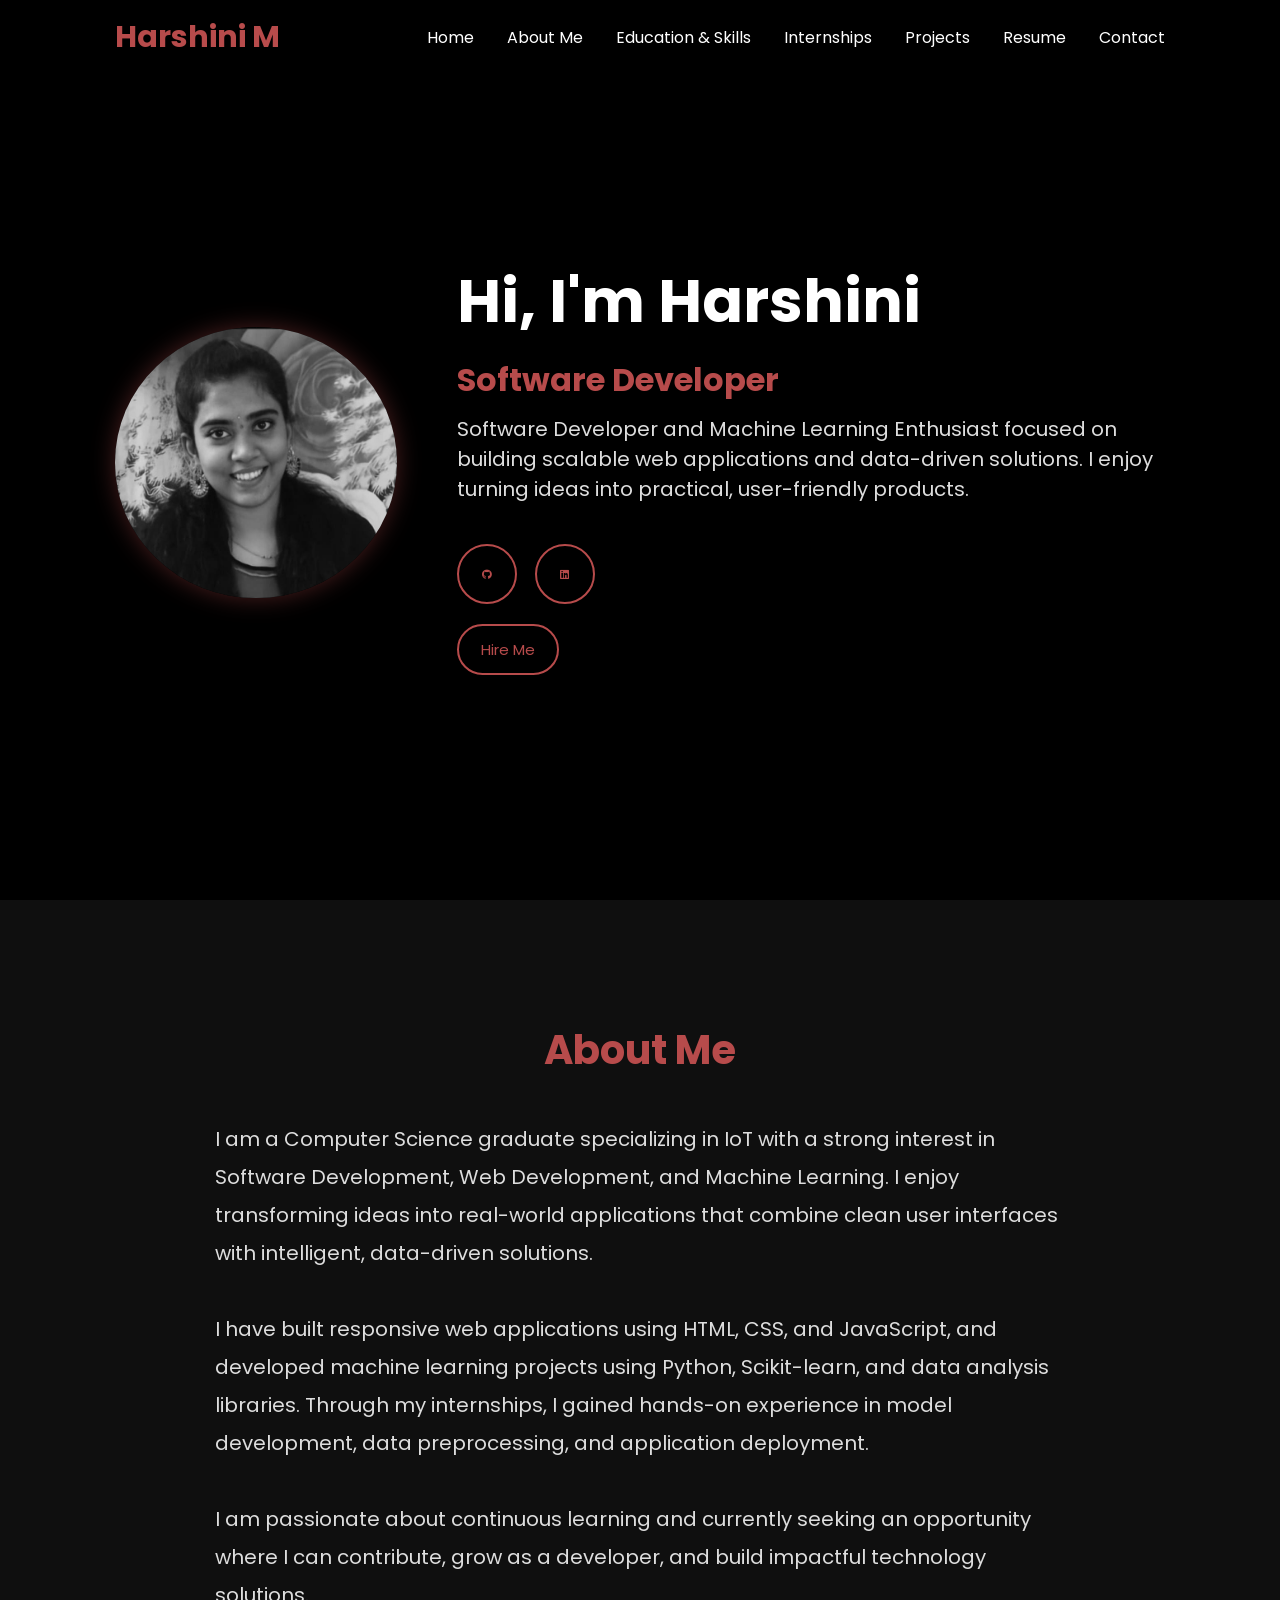
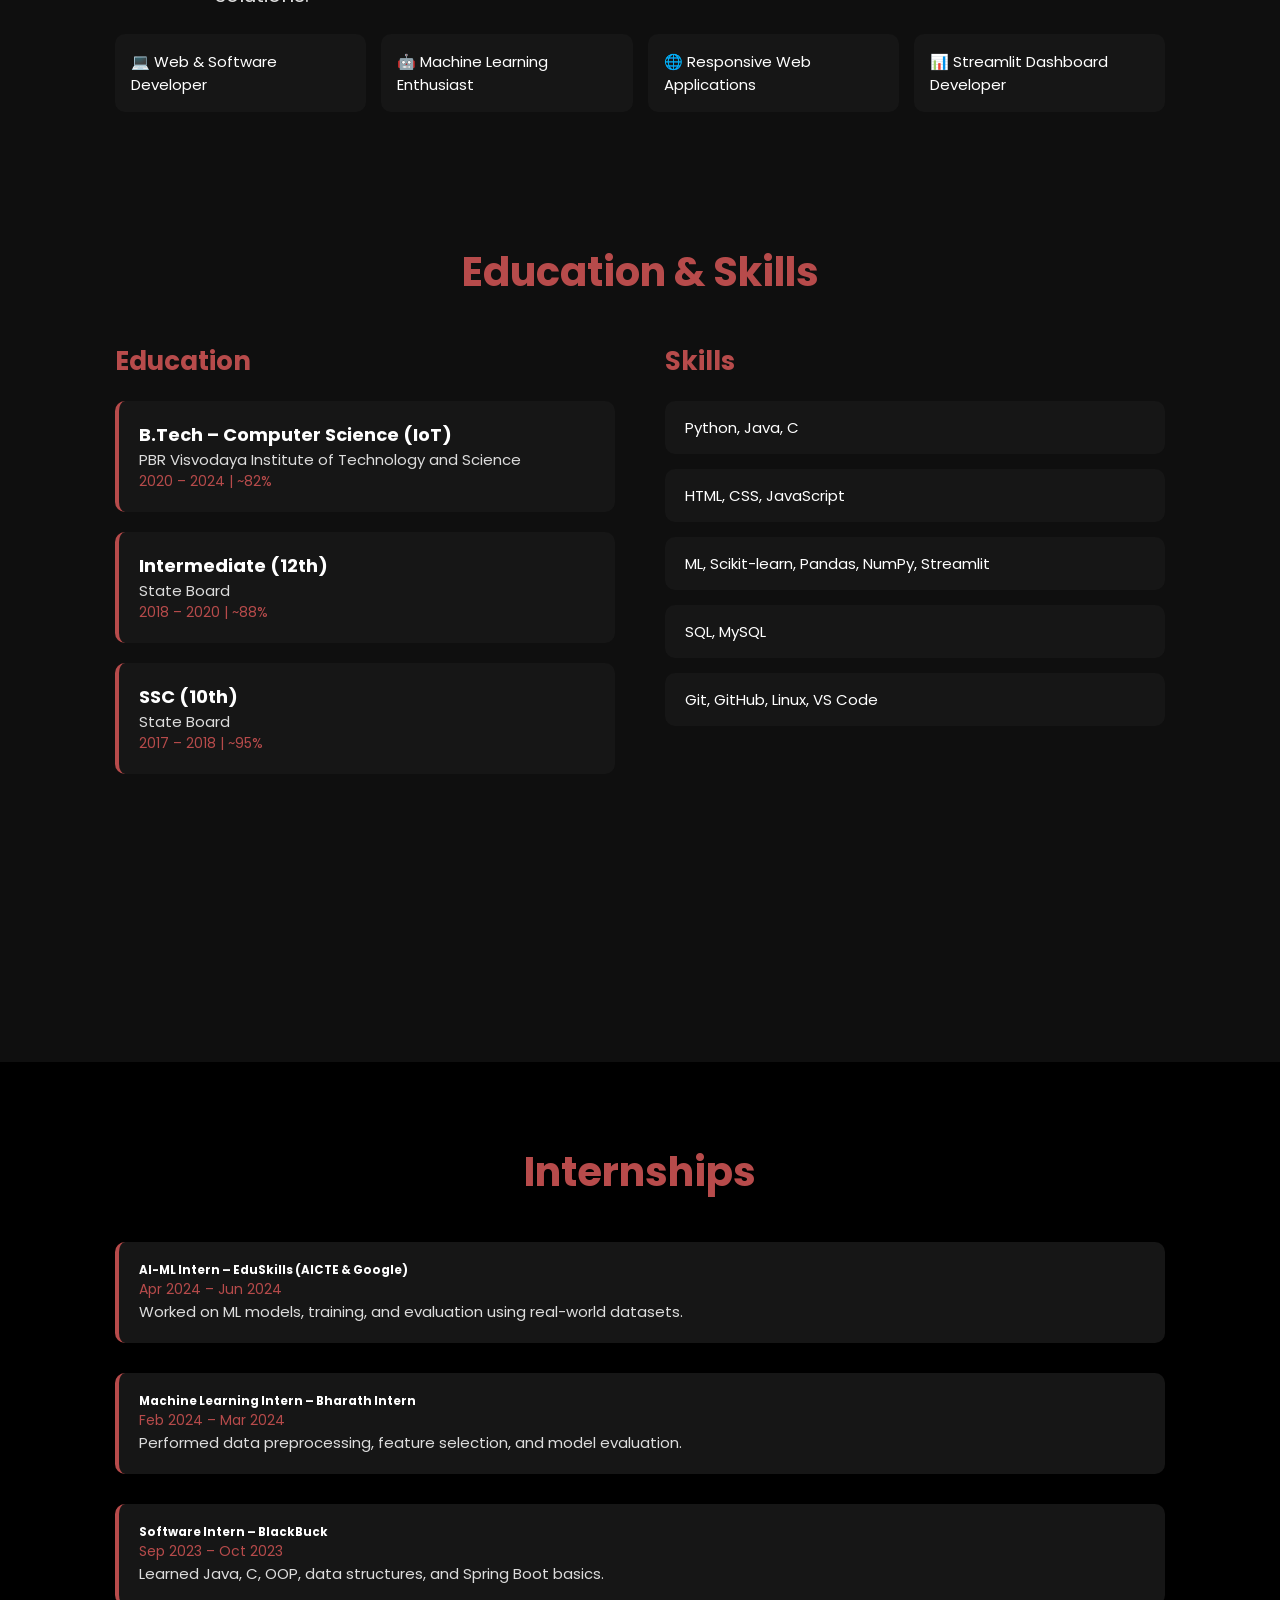
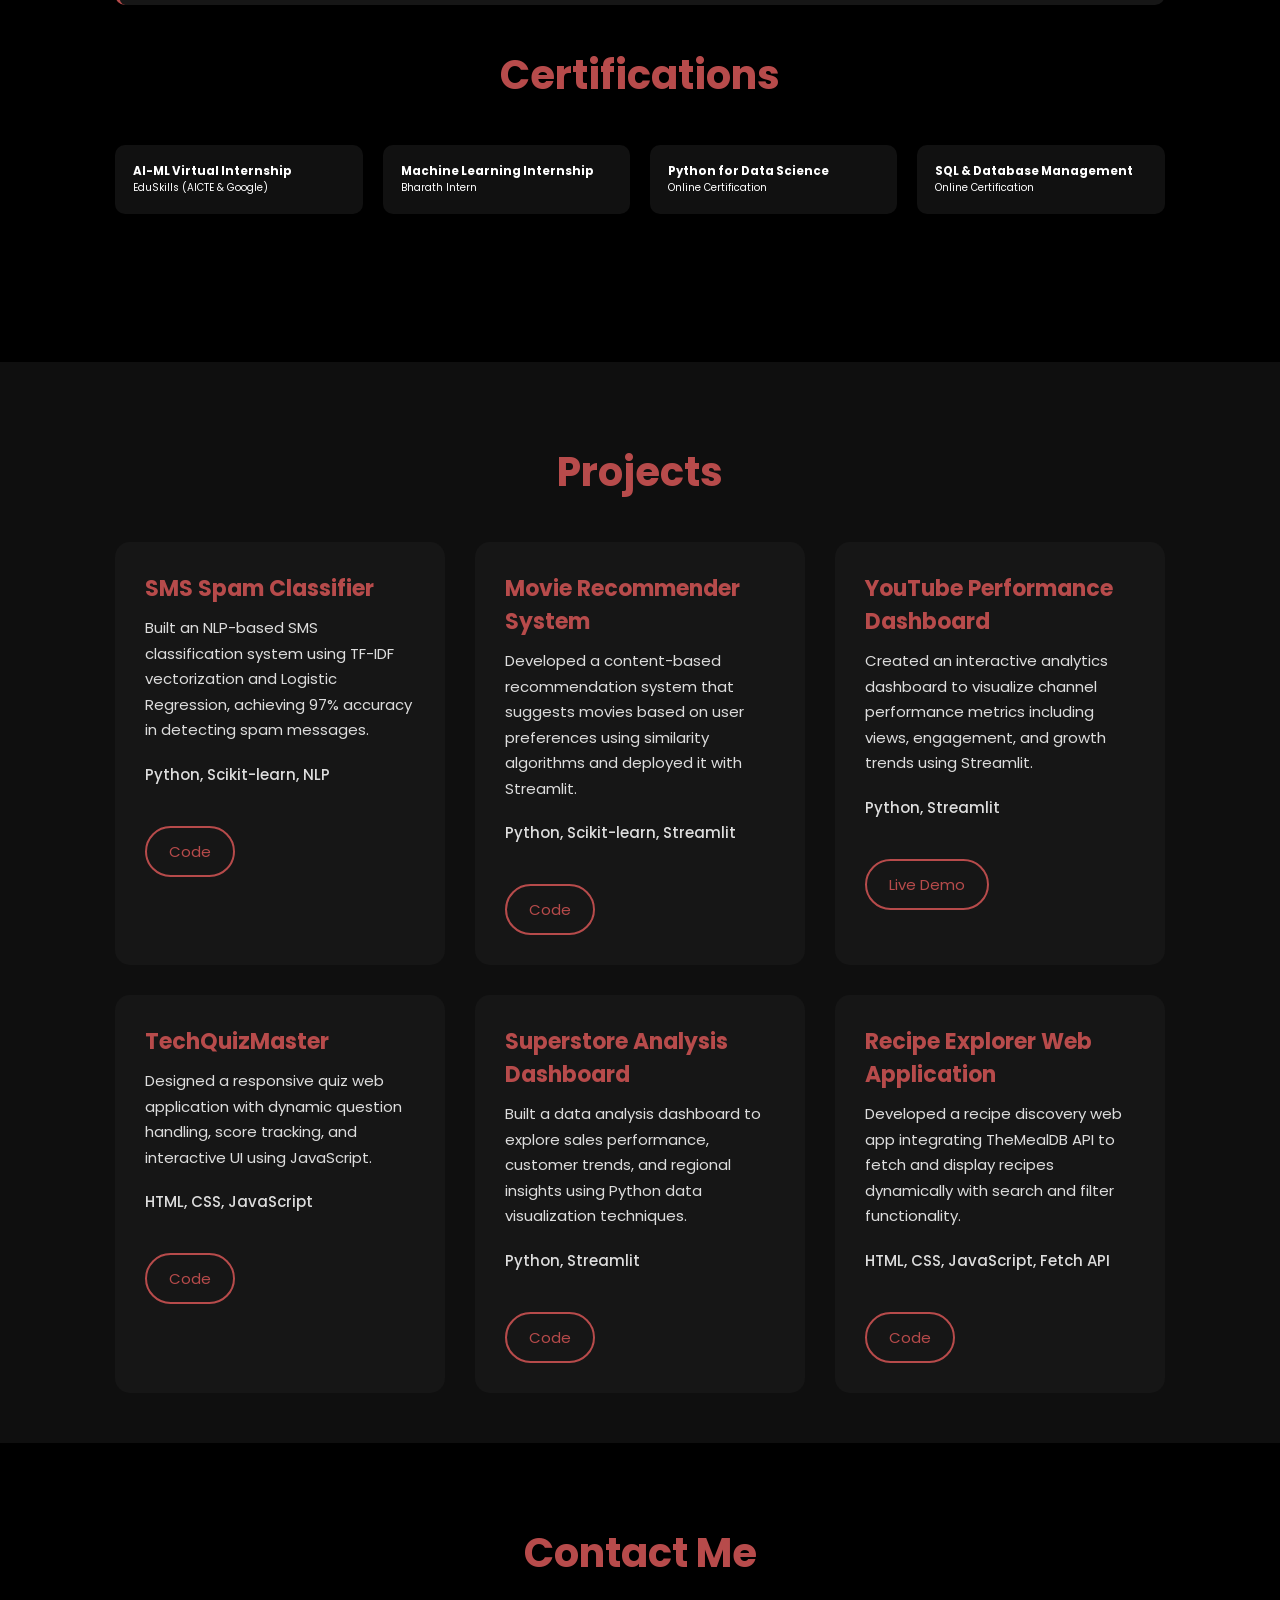
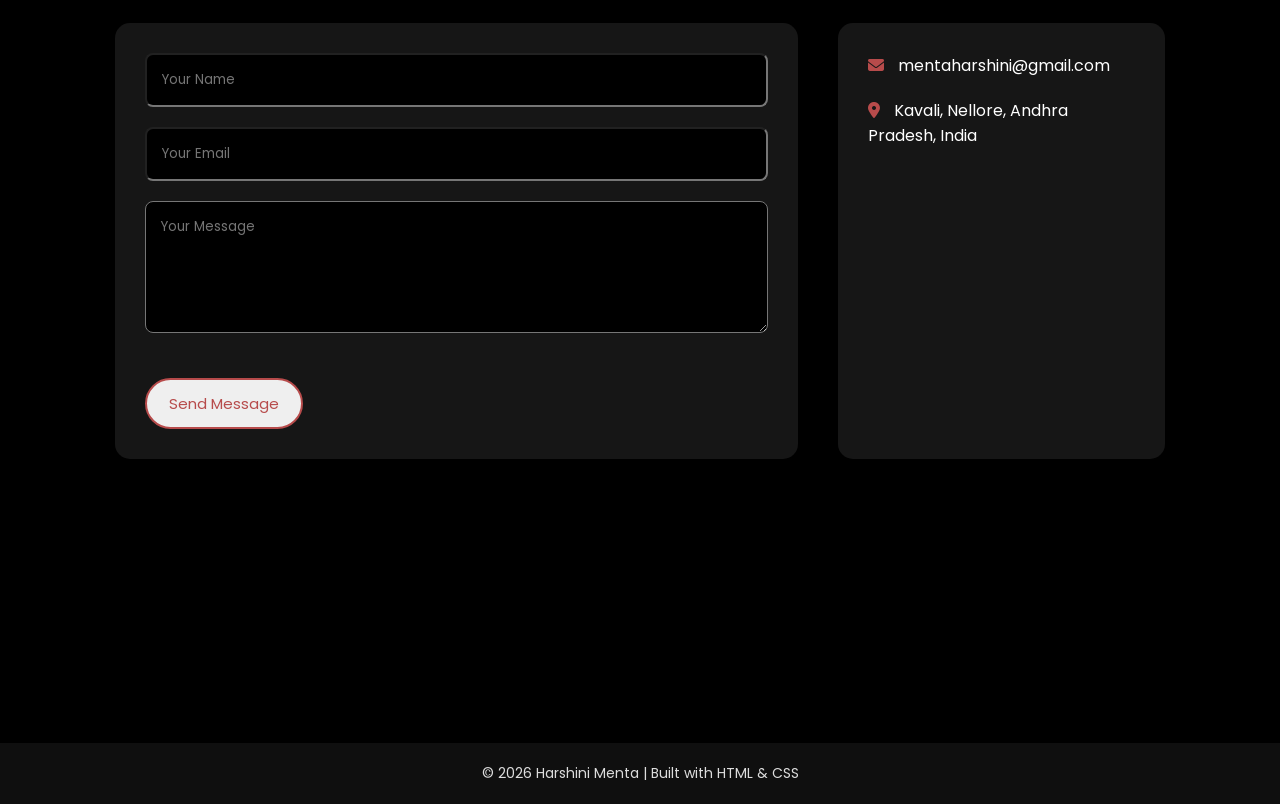
<file: index.html>
<!DOCTYPE html>
<html lang="en">
<head>
    <meta charset="UTF-8">
    <meta name="viewport" content="width=device-width, initial-scale=1.0">
    <title>Portfolio</title>
    <link rel="stylesheet" href="style.css">
    <link rel="stylesheet" href="https://cdnjs.cloudflare.com/ajax/libs/font-awesome/6.5.1/css/all.min.css">
    <link rel="icon" href="favicon.ico">
</head>
<body>

<header>
    <a href="#" class="logo">Harshini M</a>
    <nav>
        <a href="#home" >Home</a>
        <a href="#about" >About Me</a>
        <a href="#education">Education & Skills</a>
        <a href="#internships">Internships</a>
        <a href="#projects">Projects</a>
        <a href="MVHarshini.pdf" target="_blank">Resume</a>
        <a href="#contact">Contact</a>
    </nav>
</header>

<!-- HOME -->
<section class="home" id="home">
    <div class="home-img">
        <img src="pic.jpeg" alt="Harshini profile photo">
    </div>

    <div class="home-content">
        <h1>Hi, I'm <span>Harshini</span></h1>

        <!-- FIXED typing text -->
        <h3 class="typing-text"><span></span></h3>

        <p>
        Software Developer and Machine Learning Enthusiast focused on
        building scalable web applications and data-driven solutions.
        I enjoy turning ideas into practical, user-friendly products.
        </p>
        <div class="social-icons home-social">
            <a href="https://github.com/Harshini-Menta" target="_blank">
                <i class="fa-brands fa-github"></i>
            </a>
            <a href="https://www.linkedin.com/in/mentavenkataharshini/" target="_blank">
                <i class="fa-brands fa-linkedin"></i>
            </a>
        </div>
    <a href="#contact" class="btn">Hire Me</a>
    </div>
</section>

<section class="about" id="about">
    <h2 class="section-title">About Me</h2>

    <p class="about-text">
        I am a Computer Science graduate specializing in IoT with a strong
        interest in <span class="highlight">Software Development</span>,
        <span class="highlight">Web Development</span>, and
        <span class="highlight">Machine Learning</span>. I enjoy transforming
        ideas into real-world applications that combine clean user interfaces
        with intelligent, data-driven solutions.

        <br><br>

        I have built responsive web applications using HTML, CSS, and JavaScript,
        and developed machine learning projects using Python, Scikit-learn,
        and data analysis libraries. Through my internships, I gained hands-on
        experience in model development, data preprocessing, and application
        deployment.

        <br><br>

        I am passionate about continuous learning and currently seeking an
        opportunity where I can contribute, grow as a developer, and build
        impactful technology solutions.
    </p>

    <div class="about-highlights">
        <div class="about-card">💻 Web & Software Developer</div>
        <div class="about-card">🤖 Machine Learning Enthusiast</div>
        <div class="about-card">🌐 Responsive Web Applications</div>
        <div class="about-card">📊 Streamlit Dashboard Developer</div>
    </div>

</section>

<section class="edu-skills" id="education">
  <h2 class="section-title">Education & Skills</h2>

  <div class="edu-skills-row">

    <!-- EDUCATION COLUMN -->
    <div class="edu-col">
      <h3 class="sub-title">Education</h3>

      <div class="edu-box">
        <h4>B.Tech – Computer Science (IoT)</h4>
        <p>PBR Visvodaya Institute of Technology and Science</p>
        <span>2020 – 2024 | ~82%</span>
      </div>

      <div class="edu-box">
        <h4>Intermediate (12th)</h4>
        <p>State Board</p>
        <span>2018 – 2020 | ~88%</span>
      </div>

      <div class="edu-box">
        <h4>SSC (10th)</h4>
        <p>State Board</p>
        <span>2017 – 2018 | ~95%</span>
      </div>
    </div>

    <!-- SKILLS COLUMN -->
    <div class="skills-col">
      <h3 class="sub-title">Skills</h3>

      <div class="skill-box">Python, Java, C</div>
      <div class="skill-box">HTML, CSS, JavaScript</div>
      <div class="skill-box">ML, Scikit-learn, Pandas, NumPy, Streamlit</div>
      <div class="skill-box">SQL, MySQL</div>
      <div class="skill-box">Git, GitHub, Linux, VS Code</div>
    </div>

  </div>
</section>

<!-- INTERNSHIPS -->
<section class="internships" id="internships">
    <h2 class="section-title">Internships</h2>

    <div class="edu-box">
        <h3>AI-ML Intern – EduSkills (AICTE & Google)</h3>
        <span>Apr 2024 – Jun 2024</span>
        <p>Worked on ML models, training, and evaluation using real-world datasets.</p>
    </div>

    <div class="edu-box">
        <h3>Machine Learning Intern – Bharath Intern</h3>
        <span>Feb 2024 – Mar 2024</span>
        <p>Performed data preprocessing, feature selection, and model evaluation.</p>
    </div>

    <div class="edu-box">
        <h3>Software Intern – BlackBuck</h3>
        <span>Sep 2023 – Oct 2023</span>
        <p>Learned Java, C, OOP, data structures, and Spring Boot basics.</p>
    </div>

    <!-- CERTIFICATIONS INSIDE INTERNSHIPS -->
    <h2 class="section-title" style="margin-top:40px;">Certifications</h2>

    <div class="certification-grid">
        <div class="edu-card">
            <h3>AI-ML Virtual Internship</h3>
            <p>EduSkills (AICTE & Google)</p>
        </div>

        <div class="edu-card">
            <h3>Machine Learning Internship</h3>
            <p>Bharath Intern</p>
        </div>

        <div class="edu-card">
            <h3>Python for Data Science</h3>
            <p>Online Certification</p>
        </div>

        <div class="edu-card">
            <h3>SQL & Database Management</h3>
            <p>Online Certification</p>
        </div>
    </div>
</section>

<!-- PROJECTS -->
<section class="projects" id="projects">
    <h2 class="section-title">Projects</h2>

    <div class="projects-grid">

        <div class="project-card">
            <h3>SMS Spam Classifier</h3>
            <p class="project-desc">
                Built an NLP-based SMS classification system using TF-IDF 
                vectorization and Logistic Regression, achieving 97% accuracy 
                in detecting spam messages.
            </p>
            <p class="tech">Python, Scikit-learn, NLP</p>
            <a href="https://github.com/Harshini-Menta/SMS-SPAM-Detector" target="_blank" class="btn">Code</a>
        </div>

        <div class="project-card">
            <h3>Movie Recommender System</h3>
            <p class="project-desc">
                Developed a content-based recommendation system that suggests 
                movies based on user preferences using similarity algorithms 
                and deployed it with Streamlit.
            </p>
            <p class="tech">Python, Scikit-learn, Streamlit</p>
            <a href="https://github.com/Harshini-Menta/Movie-Recommender-System" target="_blank" class="btn">Code</a>
        </div>

        <div class="project-card">
            <h3>YouTube Performance Dashboard</h3>
            <p class="project-desc">
                Created an interactive analytics dashboard to visualize channel 
                performance metrics including views, engagement, and growth 
                trends using Streamlit.
            </p>
            <p class="tech">Python, Streamlit</p>
            <a href="https://youtubechannelperformance-dashboard-wfigb2z6lbhvl9myekydxu.streamlit.app/" target="_blank" class="btn">Live Demo</a>
        </div>

        <div class="project-card">
            <h3>TechQuizMaster</h3>
            <p class="project-desc">
                Designed a responsive quiz web application with dynamic 
                question handling, score tracking, and interactive UI using 
                JavaScript.
            </p>
            <p class="tech">HTML, CSS, JavaScript</p>
            <a href="https://github.com/Harshini-Menta/TechQuizMaster" target="_blank" class="btn">Code</a>
        </div>

        <div class="project-card">
            <h3>Superstore Analysis Dashboard</h3>
            <p class="project-desc">
                Built a data analysis dashboard to explore sales performance, 
                customer trends, and regional insights using Python data 
                visualization techniques.
            </p>
            <p class="tech">Python, Streamlit</p>
            <a href="https://github.com/Harshini-Menta/SuperstoreAnalysis-Dashboard" target="_blank" class="btn">Code</a>
        </div>

        <div class="project-card">
            <h3>Recipe Explorer Web Application</h3>
            <p class="project-desc">
                Developed a recipe discovery web app integrating TheMealDB API 
                to fetch and display recipes dynamically with search and filter 
                functionality.
            </p>
            <p class="tech">HTML, CSS, JavaScript, Fetch API</p>
            <a href="https://github.com/Harshini-Menta/Recipe-Explorer" target="_blank" class="btn">Code</a>
        </div>

    </div>
</section>

<!-- CONTACT -->
<section class="contact" id="contact">
    <h2 class="section-title">Contact Me</h2>

    <div class="contact-container">

        <!-- LEFT: FORM -->
        <form class="contact-form">
            <input type="text" placeholder="Your Name" required>
            <input type="email" placeholder="Your Email" required>
            <textarea rows="5" placeholder="Your Message" required></textarea>
            <button class="btn">Send Message</button>
        </form>

        <!-- RIGHT: CONTACT INFO -->
        <div class="contact-right">
            
            <p>
                <i class="fa-solid fa-envelope"></i>
                mentaharshini@gmail.com
            </p>

            <p>
                <i class="fa-solid fa-location-dot"></i>
                Kavali, Nellore, Andhra Pradesh, India
            </p>
        </div>

    </div>
</section>
<footer>
  <p>© 2026 Harshini Menta | Built with HTML & CSS</p>
</footer>
</body>
</html>
</file>
<file: style.css>
@import url('https://fonts.googleapis.com/css2?family=Poppins:wght@300;400;500;600;700&display=swap');

:root{
  --bg:black;
  --card:#161616;
  --accent:#b74b4b;
  --text:#ddd;
}

*{
  margin:0;
  padding:0;
  box-sizing:border-box;
  font-family:'Poppins',sans-serif;
  text-decoration:none;
}

html{
  font-size:62.5%;
  scroll-behavior:smooth;
}

body{
  background:var(--bg);
  color:white;
  overflow-x:hidden;
}

header{
  position:fixed;
  top:0;
  left:0;
  width:100%;
  padding:1.5rem 9%;
  display:flex;
  justify-content:space-between;
  align-items:center;
  z-index:100;
  background:rgba(0,0,0,0.7);
}

.logo{
  font-size:3rem;
  font-weight:700;
  color:var(--accent);
}

nav a{
  margin-left:3rem;
  font-size:1.6rem;
  color:white;
  border-bottom:2px solid transparent;
}

nav a:hover,
nav a.active{
  color:var(--accent);
  border-color:var(--accent);
}

section{
  min-height:100vh;
  padding:8rem 9% 5rem;
}

.section-title{
  text-align:center;
  font-size:4rem;
  color:var(--accent);
  margin-bottom:4rem;
}

.home{
  display:flex;
  align-items:center;
  gap:6rem;
}

.home-img img{
  width:22vw;
  border-radius:50%;
  box-shadow:0 0 25px rgba(183,75,75,0.4);
}

.home-social{
  margin-top:2rem;
}

.home-content h1{
  font-size:6rem;
}

.home-content p{
  font-size:2rem;
  color:var(--text);
}

.typing-text{
  font-size:3.2rem;
  margin:1rem 0;
}

.typing-text span::before{
  content:"Software Developer";
  color:var(--accent);
  animation:words 10s infinite;
}

@keyframes words{
  0%,33%{content:"Software Developer";}
  34%,66%{content:"Web Developer";}
  67%,100%{content:"ML Enthusiast";}
}

.social-icons a{
  display:inline-flex;
  justify-content:center;
  align-items:center;
  width:6rem;
  height:6rem;
  border:2px solid var(--accent);
  border-radius:50%;
  color:var(--accent);
  margin:2rem 1.5rem 0 0;
  transition:.3s;
}

.social-icons a:hover{
  background:var(--accent);
  color:black;
  transform:translateY(-5px);
}

.btn{
  display:inline-block;
  margin-top:2rem;
  padding:1.2rem 2.2rem;
  border:2px solid var(--accent);
  border-radius:4rem;
  color:var(--accent);
  font-size:1.5rem;
  transition:.3s;
}

.btn:hover{
  background:var(--accent);
  color:black;
}

.about{
  background:#0f0f0f;
  padding-top:12rem;
  padding-bottom:5rem;
  min-height:auto;
}

.about-container{
  max-width:900px;
  margin:0 auto;
  text-align:center;
}

.about-text{
  font-size:2rem;
  color:var(--text);
  line-height:1.9;
  margin:2.5rem auto 2rem;
  max-width:850px;
  justify-content:center;
}

.about-highlights{
  display:grid;
  grid-template-columns:repeat(auto-fit,minmax(220px,1fr));
  gap:1.5rem;
}

.about-highlights div{
  background:var(--card);
  padding:1.5rem;
  border-radius:1rem;
  font-size:1.5rem;
  transition:.3s;
  cursor:default;
  border:1px solid transparent;
}

.about-highlights div:hover{
  transform:translateY(-5px);
  box-shadow:0 0 15px rgba(183,75,75,0.3);
  border:1px solid var(--accent);
}

.edu-skills{
  background:#0f0f0f;
}

.edu-skills-row{
  display:flex;
  gap:5rem;
}

.edu-col,
.skills-col{
  flex:1;
}

.sub-title{
  font-size:2.6rem;
  margin-bottom:2rem;
  color:var(--accent);
}

.edu-box{
  background:var(--card);
  padding:2rem;
  border-left:4px solid var(--accent);
  border-radius:1rem;
  margin-bottom:2rem;
}

.edu-box h4{
  font-size:1.8rem;
}

.edu-box p{
  font-size:1.5rem;
  color:var(--text);
}

.edu-box span{
  font-size:1.4rem;
  color:var(--accent);
}

.skills-col .skill-box{
  background:var(--card);
  padding:1.5rem 2rem;
  margin-bottom:1.5rem;
  border-radius:1rem;
  font-size:1.5rem;
}

.internships{
  background:black;
}

.internships .edu-box{
  margin-bottom:3rem;
}

.projects{
  background:#0f0f0f;
}

.projects-grid{
  display:grid;
  grid-template-columns:repeat(auto-fit,minmax(280px,1fr));
  gap:3rem;
}

.project-card{
  background:#161616;
  padding:3rem;
  border-radius:1.5rem;
  transition:.3s;
}

.project-card h3{
  font-size:2.2rem;
  color:#b74b4b;
}

.project-card p{
  font-size:1.5rem;
  margin:1rem 0 2rem;
  color:#ddd;
}

.project-card:hover{
  transform:translateY(-10px);
  box-shadow:0 0 25px rgba(183,75,75,0.4);
}

.project-desc{
  font-size:1.5rem;
  line-height:1.7;
  margin:10px 0;
  color:var(--text);
}

.tech{
  font-weight:500;
  margin-bottom:12px;
}

.contact{
  background:black;
}

.contact-container{
  display:flex;
  gap:4rem;
  flex-wrap:wrap;
}

.contact form{
  flex:1 1 350px;
  background:var(--card);
  padding:3rem;
  border-radius:1.5rem;
}

.contact-right{
  flex:0.8;
  background:var(--card);
  padding:3rem;
  border-radius:1.5rem;
}

.contact-right p{
  font-size:1.6rem;
  margin-bottom:2rem;
}

.contact-right i{
  color:var(--accent);
  margin-right:1rem;
}

.contact-right .social-icons{
  margin-top:2rem;
}

.contact input,
.contact textarea{
  width:100%;
  padding:1.5rem;
  margin-bottom:2rem;
  background:black;
  border-radius:.8rem;
  color:white;
}

.contact-info{
  flex:1 1 250px;
}

.contact-info p{
  font-size:1.7rem;
  margin-bottom:2rem;
}

.contact-info i{
  color:var(--accent);
  margin-right:1rem;
}

@media(max-width:900px){
  .home{
    flex-direction:column;
    text-align:center;
  }
  .home-img img{
    width:70vw;
  }
  .edu-skills-row{
    flex-direction:column;
  }
}

.certification-grid{
  display:grid;
  grid-template-columns:repeat(auto-fit,minmax(220px,1fr));
  gap:20px;
  margin-top:20px;
}

.edu-card{
  background:#111;
  padding:18px;
  border-radius:10px;
  transition:0.3s;
}

.edu-card:hover{
  transform:translateY(-5px);
}

footer{
  text-align:center;
  padding:2rem;
  background:#0f0f0f;
  font-size:1.4rem;
  color:var(--text);
}
</file>
